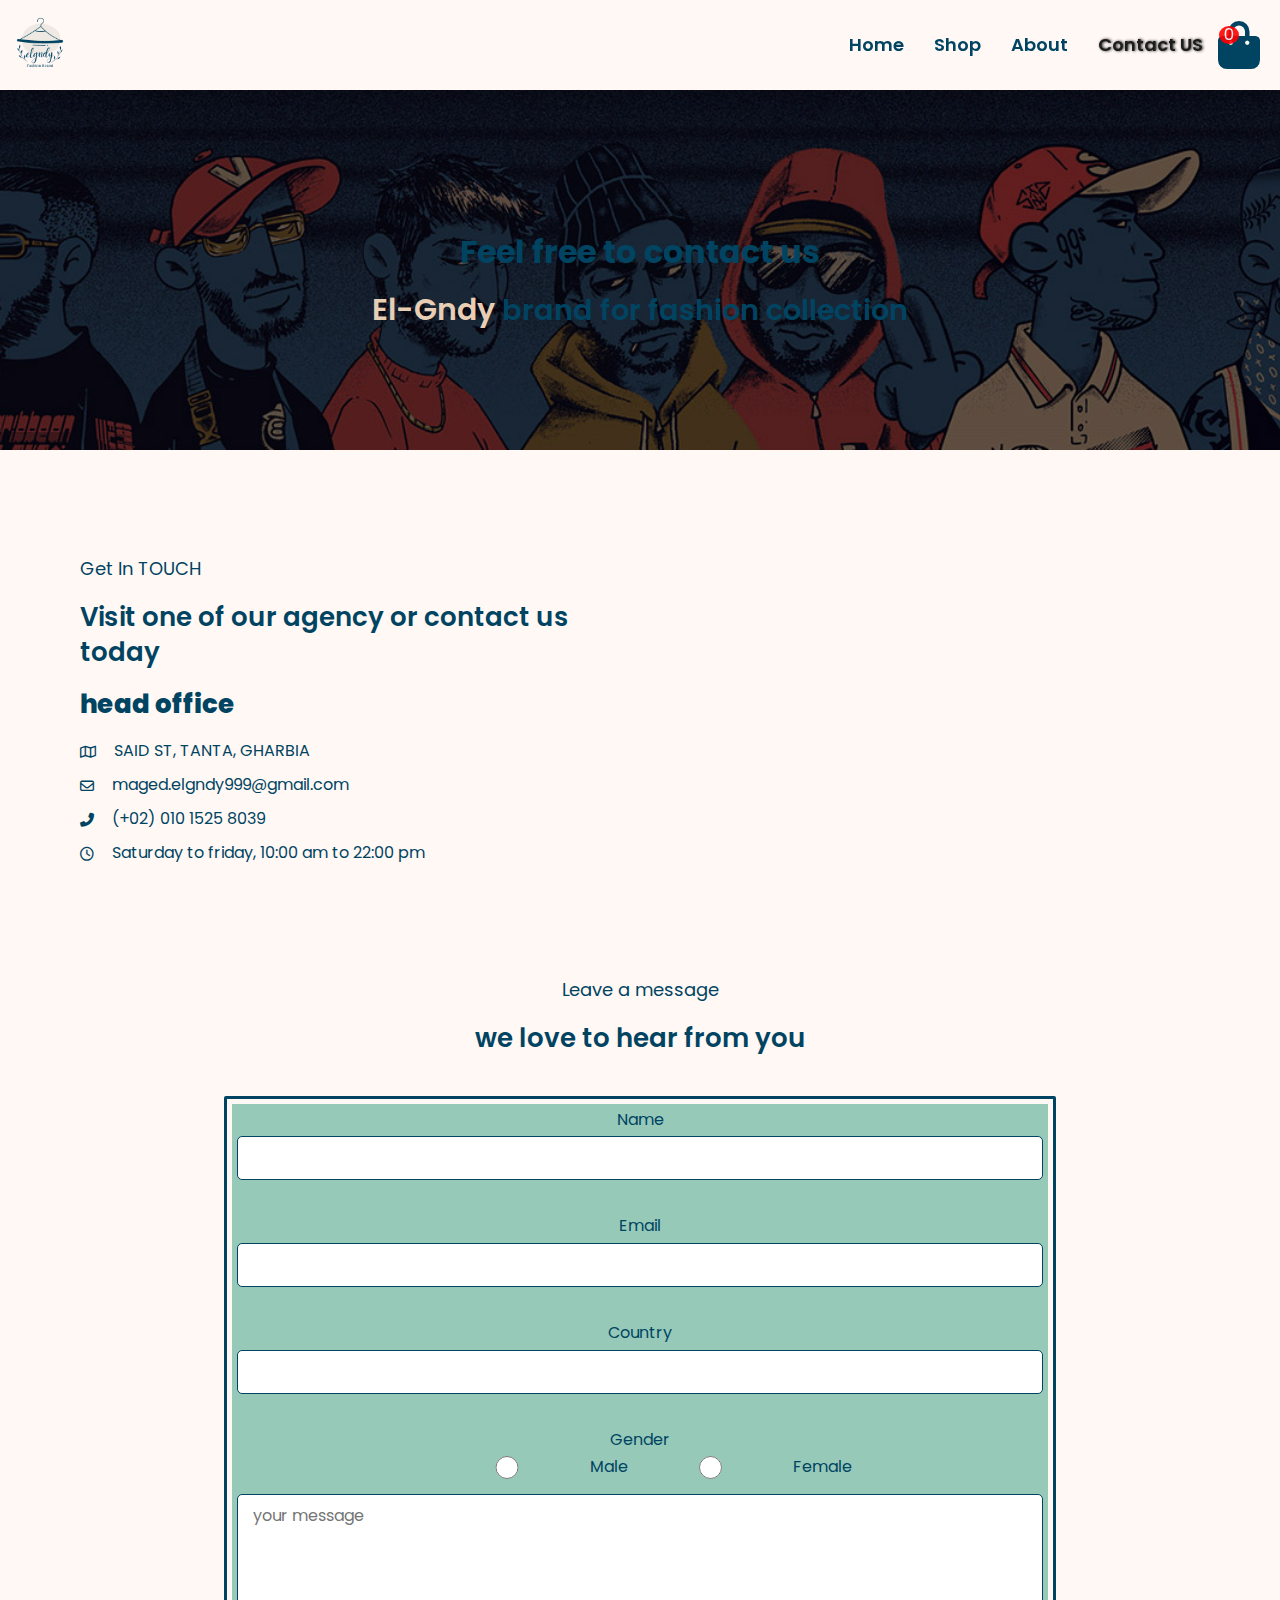
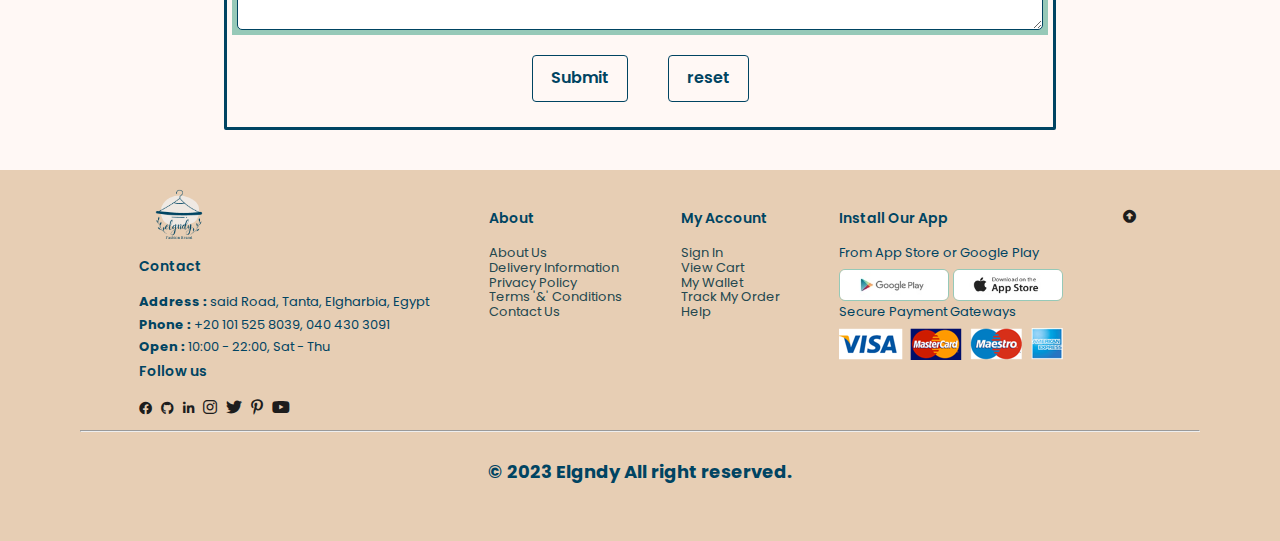
<file: contact.html>
<!DOCTYPE html>
<html lang="en">
<head>
    <meta charset="UTF-8">
    <meta http-equiv="X-UA-Compatible" content="IE=edge">
    <meta name="viewport" content="width=device-width, initial-scale=1.0">
    <title>EL-GNDY | e-commerce</title>

    <!-- main template  -->
    <link rel="stylesheet" href="CSS/style.css">
    <!-- render all element normally -->
    <link rel="stylesheet" href="CSS/normalize.css">
    <!-- use font awesome -->
     <link rel="stylesheet" href="CSS/all.css">
    <link rel="stylesheet" href="CSS/font-awesome.min.css">

</head>
<body>


    <nav class="navbar">
        <a href="#"><img src="./images/Logo/1.png" class="logo" alt="EL-GNDY logo"></a>
        <div class="fle">
        <ul class="navbar-nav" id="navbar">
            <li ><a class="" aria-current="page" href="index.html">Home</a></li>
            <li ><a class="shop" href="shop.html">Shop</a></li>
            <li ><a class="about" href="about.html">About</a></li>
            <li ><a class="contact active"  href="contact.html">Contact US</a></li>
            <!-- <li ><i class="fa fa-3x fa-shopping-bag" ></i></li>
            <span class="valuecart">0</span> -->
            <i class="far fa-times close" id="close"></i>
        </ul>
        <div id="mobile">
            <i id="bar" class="fas fa-outdent fa-2xl"></i>
        </div>
            <i class="fas fa-3x fa-shopping-bag" ></i>
            <span id="valuecart" class="valuecart">0</span>
            </div>
    </nav>

    <div id="banner" class=".section-m1 contact-header">
        <h1>Feel free to contact us </h1>
        <h2><span>El-Gndy</span> brand for fashion collection</h2>
    </div>

    <section id="contact-details" class="section-b1">
        <div class="details">
            <span>Get In TOUCH</span>
            <h2>Visit one of our agency or contact us today</h2>
            <h3>head office</h3>
            <div>
                <li>
                    <i class="far fa-map"></i>
                    <p>SAID ST, TANTA, GHARBIA</p>
                </li>                
                <li>
                    <i class="far fa-envelope"></i>
                    <p>maged.elgndy999@gmail.com</p>
                </li>                
                <li>
                    <i class="fas fa-phone-alt"></i>
                    <p>(+02) 010 1525 8039</p>
                </li>                
                <li>
                    <i class="far fa-clock"></i>
                    <p>Saturday to friday, 10:00 am to 22:00 pm</p>
                </li>
            </div>
        </div>
                    <div class="map">
                <iframe src="https://www.google.com/maps/embed?pb=!1m18!1m12!1m3!1d3427.25116487987!2d30.99898207457338!3d30.795590074553985!2m3!1f0!2f0!3f0!3m2!1i1024!2i768!4f13.1!3m3!1m2!1s0x14f7c976cc688d87%3A0xd7aea7220d81518f!2sSaeed%20St%2C%20Tanta%20Qism%202%2C%20Tanta%202%2C%20Gharbia%20Governorate!5e0!3m2!1sen!2seg!4v1682708564970!5m2!1sen!2seg" width="600" height="450" style="border:0;" allowfullscreen="" loading="lazy" referrerpolicy="no-referrer-when-downgrade"></iframe>
            </div>
    </section>

    <section id="form-details">
            <span>Leave a message</span>
            <h2>we love to hear from you</h2>
            <div class="cont">
            <table>
            <tr>
                <td><label for="">Name</label></td>
                <td><input type="text"></td>
                <td>
                    <p class="nerr csl">Name is Required</p>
                </td>
            </tr>
            <tr>
                <td><label for="">Email</label></td>
                <td><input type="email"></td>
                <td>
                    <p class="eerr csl">Email is not valid</p>
                </td>
            </tr>
            <tr>
                <td><label for="">Country</label></td>
                <td><input type="text" name="" id=""></td>
                <td>
                    <p class="coerr csl">Please Select your Country</p>
                </td>
            </tr>
            <tr>
                <td><label for="">Gender</label></td>
                <td><input type="radio" name="male" value="gender" id=""><label for="">Male</label>
                    <input type="radio" name="male" value="gender"><label for="">Female</label>
                </td>
                <td>
                    <p class="gerr csl">Please Select your Gender</p>
                </td>
            </tr>
            <tr><td colspan="3" >
            <textarea name="" id="" cols="0" rows="6" placeholder="your message"></textarea>
            </td></tr>
        </table>
        <div class="btns">
            <button class="sub">Submit</button>
            <button class="reset">reset</button>
        </div>
    </div>
    </section>


    <footer class="section-b1">
        <div class="col-container">
            <div class="col">
                <a href="index.html"><img src="./images/Logo/1.png" class="logo" alt=""></a>
                <h4>Contact</h4>
                <p><strong>Address :</strong> said Road, Tanta, Elgharbia, Egypt</p>
                <p><strong>Phone :</strong> +20 101 525 8039, 040 430 3091 </p>
                <p><strong>Open :</strong> 10:00 - 22:00, Sat - Thu </p>
                <div class="folow">
                    <h4>Follow us</h4>
                    <div class="icon">
                        <a href="https://www.facebook.com/profile.php?id=100008714052340" target="_blank"><i class="fab fa-facebook-f"></i></a>
                        <a href="https://github.com/magedelgndy" target="_blank" ><i class="fab fa-github"></i></a>
                        <a href="http://www.linkedin.com/in/maged-elgndy" target="_blank" ><i class="fab fa-linkedin"></i></a>
                        <i class="fab fa-instagram "></i>
                        <i class="fab fa-twitter "></i>
                        <i class="fab fa-pinterest-p"></i>
                        <i class="fab fa-youtube"></i>
                    </div>
                </div>
            </div>
            <div class="col">
                <h4>About</h4>
                <a href="about.html">About Us</a>
                <a href="#">Delivery Information</a>
                <a href="#">Privacy Policy</a>
                <a href="#">Terms '&' Conditions</a>
                <a href="contact.html">Contact Us</a>
            </div>            
            <div class="col">
                <h4>My Account</h4>
                <a href="#">Sign In</a>
                <a href="#">View Cart</a>
                <a href="#">My Wallet</a>
                <a href="#">Track My Order</a>
                <a href="contact.html">Help</a>
            </div>
            <div class="col install">
                <h4>Install Our App</h4>
                <p>From App Store or Google Play</p>
                <div class="row">
                    <img src="./images/features/play.jpg" alt="">
                    <img src="./images/features/app.jpg" alt="">
                </div>
                <p>Secure Payment Gateways</p>
                <img src="./images/features/pay.png" alt="">
            </div>
            <a href="#"><i class="fa fa-arrow-alt-circle-up"></i></a>
        </div>
        <hr>
        <div class="copyright">
            <p>&copy; 2023 <span>Elgndy</span> All right reserved.</p>
        </div>
    </footer>
    <!-- my java script files  -->
    <script src="./script/jscript.js"></script>
    <script src="./script/navbar.js"></script>
    <script src="./script/formvalid.js"></script>
</body>
</html>
</file>
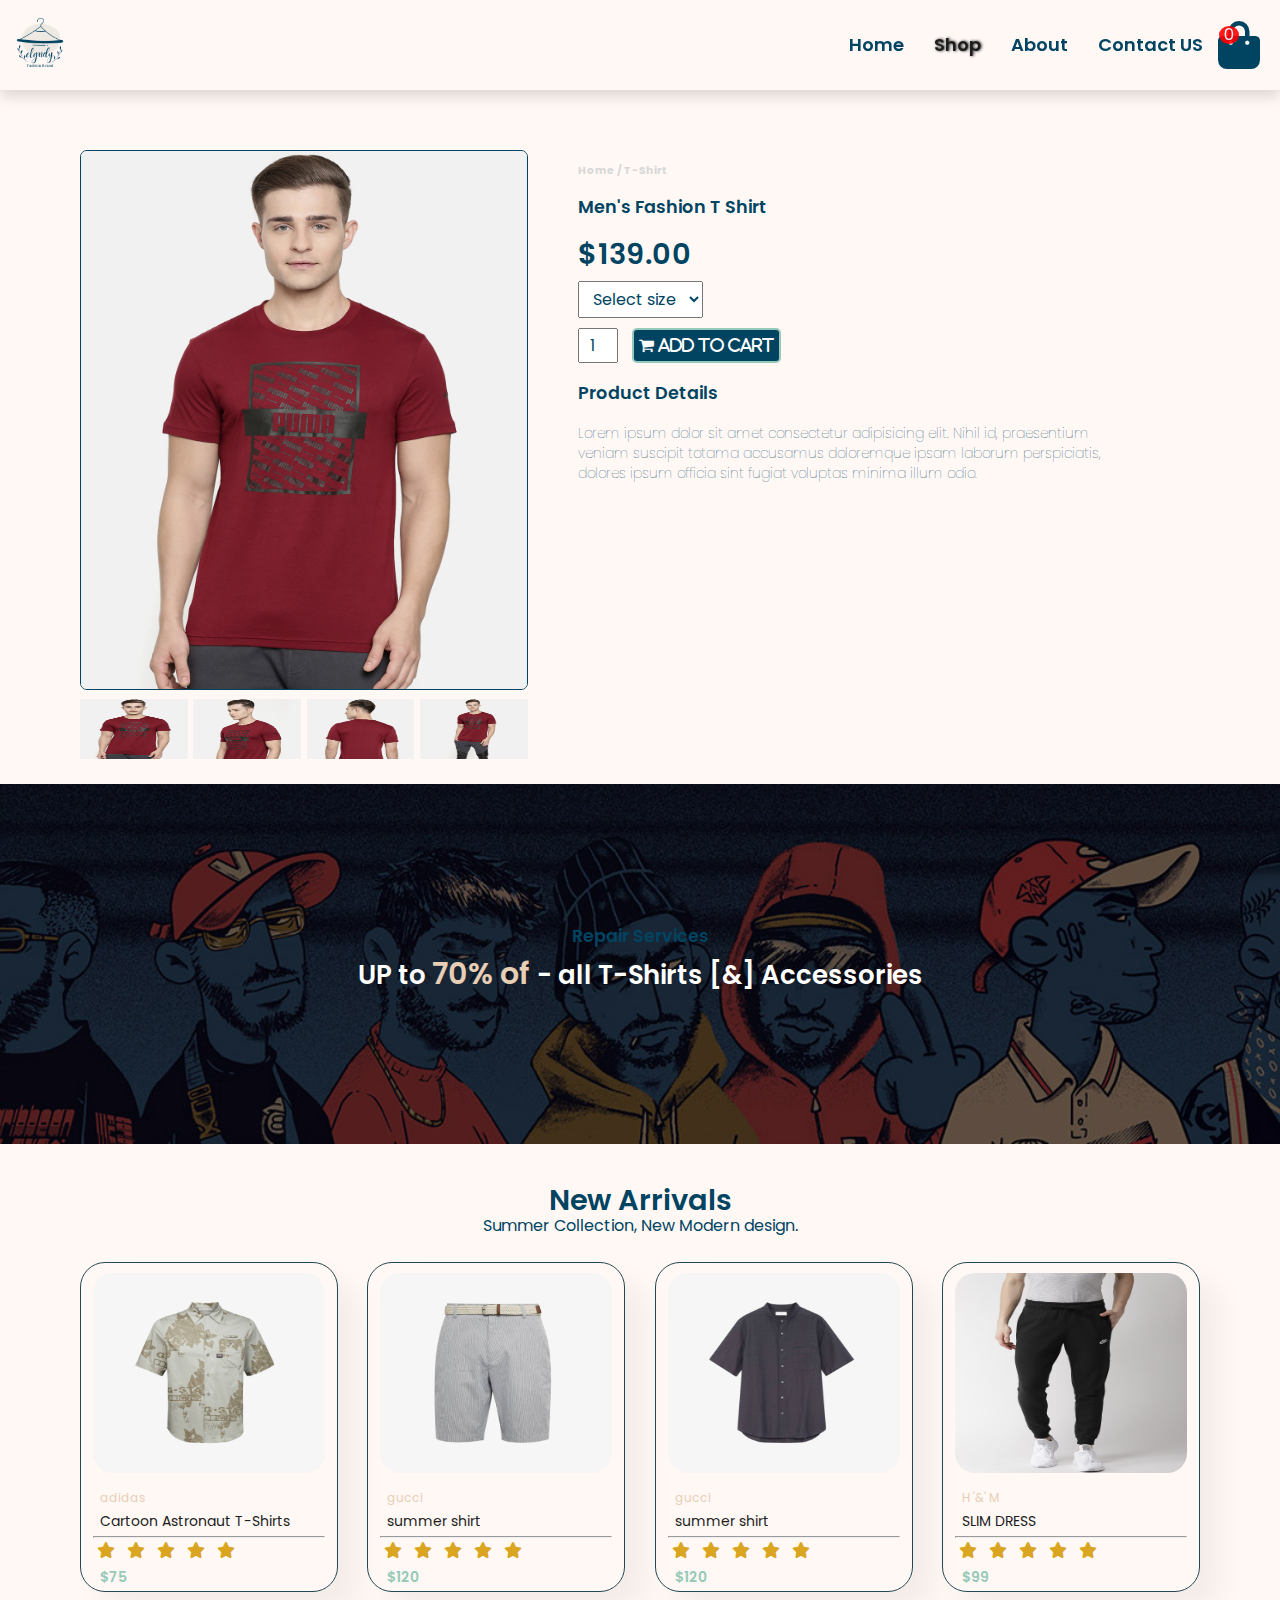
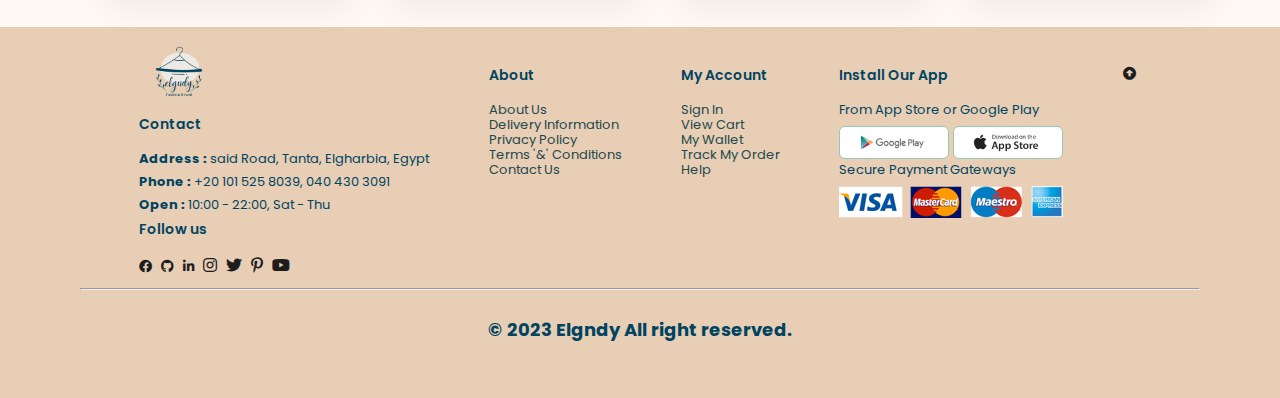
<file: productdetails.html>
<!DOCTYPE html>
<html lang="en">
<head>
    <meta charset="UTF-8">
    <meta http-equiv="X-UA-Compatible" content="IE=edge">
    <meta name="viewport" content="width=device-width, initial-scale=1.0">
    <title>EL-GNDY | e-commerce</title>

    <!-- main template  -->
    <link rel="stylesheet" href="CSS/style.css">
    <!-- render all element normally -->
    <link rel="stylesheet" href="CSS/normalize.css">
    <!-- use font awesome -->
     <link rel="stylesheet" href="CSS/all.css">
    <link rel="stylesheet" href="CSS/font-awesome.min.css">

</head>
<body>
    <nav class="navbar">
        <a href="#"><img src="./images/Logo/1.png" class="logo" alt="EL-GNDY logo"></a>
        <div class="fle">
        <ul class="navbar-nav" id="navbar">
            <li ><a class="" aria-current="page" href="index.html">Home</a></li>
            <li ><a class="shop active" href="shop.html">Shop</a></li>
            <li ><a class="about" href="about.html">About</a></li>
            <li ><a class="contact"  href="contact.html">Contact US</a></li>
            <!-- <li ><i class="fa fa-3x fa-shopping-bag" ></i></li>
            <span class="valuecart">0</span> -->
            <i class="far fa-times close" id="close"></i>
        </ul>
        <div id="mobile">
            <i id="bar" class="fas fa-outdent fa-2xl"></i>
        </div>
            <i class="fas fa-3x fa-shopping-bag" ></i>
            <span id="valuecart" class="valuecart">0</span>
            </div>
    </nav>

    <section id="prodetails" class="section-b1">
        <div class="singlepro">
            <img src="./images/products/a1.jpg" width="100%" class="catch" id="MainImg" alt="">
            <div class="small-img-group">
                <div class="small-img-col">
                    <img src="./images/products/a1.jpg" width="100%" class="small-img" alt="">
                </div>
                <div class="small-img-col">
                    <img src="./images/products/a3.jpg" width="100%" class="small-img" alt="">
                </div>
                <div class="small-img-col">
                    <img src="./images/products/a4.jpg" width="100%" class="small-img" alt="">
                </div>
                <div class="small-img-col">
                    <img src="./images/products/a5.jpg" width="100%" class="small-img" alt="">
                </div>
            </div>
        </div>

        <div class="single-pro-details">
            <h6>Home / T-Shirt</h6>
            <h4>Men's Fashion T Shirt</h4>
            <h2>$139.00</h2>
            <select >
                <option >Select size</option>
                <option >l</option>
                <option >xl</option>
                <option >xxl</option>
                <option >xxxl</option>
            </select>
            <input type="number" value="1">
            <button class="fa fa-shopping-cart"> Add To Cart</button>
            <h4>Product Details</h4>
            <span>Lorem ipsum dolor sit amet consectetur adipisicing elit.
                  Nihil id, praesentium veniam suscipit totama accusamus 
                  doloremque ipsam laborum perspiciatis, dolores ipsum officia sint fugiat voluptas 
                  minima illum odio.</span>
        </div>
    </section>
        <div id="banner" class=".section-m1 about-header">
        <h4>Repair Services</h4>
        <h2>UP to <span>70% of </span>- all T-Shirts [&] Accessories</h2>
    </div> 
    <section id="shop" class="section-b1 main-container">
        <h2>New Arrivals</h2>
        <p>Summer Collection, New Modern design.</p>

            <div class="pro-container">
                    <div class="pro all men" onclick="window.location.href='productdetails.html';">
                        <img src="./images/products/m1.jpg" alt="">
                        <div class="des">
                            <span>adidas</span>
                            <h5>Cartoon Astronaut T-Shirts</h5><hr>
                            <div class="star">
                                <i class="fas fa-star"></i>
                                <i class="fas fa-star"></i>
                                <i class="fas fa-star"></i>
                                <i class="fas fa-star"></i>
                                <i class="fas fa-star"></i>
                            </div>
                            <h4>$75</h4>
                        </div>
                        <i class="fas fa-shopping-cart cart"></i>
                    </div>
                    <div class="pro all men" >
                        <img src="./images/products/m2.jpg" alt="">
                        <div class="des">
                            <span>gucci</span>
                            <h5>summer shirt</h5><hr>
                            <div class="star">
                                <i class="fas fa-star"></i>
                                <i class="fas fa-star"></i>
                                <i class="fas fa-star"></i>
                                <i class="fas fa-star"></i>
                                <i class="fas fa-star"></i>
                            </div>
                            <h4>$120</h4>
                        </div>
                        <i class="fas fa-shopping-cart cart"></i>
                    </div> 
                    <div class="pro all men" >
                        <img src="./images/products/m3.jpg" alt="">
                        <div class="des">
                            <span>gucci</span>
                            <h5>summer shirt</h5><hr>
                            <div class="star">
                                <i class="fas fa-star"></i>
                                <i class="fas fa-star"></i>
                                <i class="fas fa-star"></i>
                                <i class="fas fa-star"></i>
                                <i class="fas fa-star"></i>
                            </div>
                            <h4>$120</h4>
                        </div>
                        <i class="fas fa-shopping-cart cart"></i>
                    </div>            
                    <div class="pro all men" >
                        <img src="./images/products/m4.jpg" alt="">
                        <div class="des">
                            <span>H '&' M</span>
                            <h5>SLIM DRESS</h5><hr>
                            <div class="star">
                                <i class="fas fa-star"></i>
                                <i class="fas fa-star"></i>
                                <i class="fas fa-star"></i>
                                <i class="fas fa-star"></i>
                                <i class="fas fa-star"></i>
                            </div>
                            <h4>$99</h4>
                        </div>
                        <i class="fas fa-shopping-cart cart"></i>
                    </div>                      
            </div>
    </section>


    <footer class="section-b1">
        <div class="col-container">
            <div class="col">
                <a href="index.html"><img src="./images/Logo/1.png" class="logo" alt=""></a>
                <h4>Contact</h4>
                <p><strong>Address :</strong> said Road, Tanta, Elgharbia, Egypt</p>
                <p><strong>Phone :</strong> +20 101 525 8039, 040 430 3091 </p>
                <p><strong>Open :</strong> 10:00 - 22:00, Sat - Thu </p>
                <div class="folow">
                    <h4>Follow us</h4>
                    <div class="icon">
                        <a href="https://www.facebook.com/profile.php?id=100008714052340" target="_blank"><i class="fab fa-facebook-f"></i></a>
                        <a href="https://github.com/magedelgndy" target="_blank" ><i class="fab fa-github"></i></a>
                        <a href="http://www.linkedin.com/in/maged-elgndy" target="_blank" ><i class="fab fa-linkedin"></i></a>
                        <i class="fab fa-instagram "></i>
                        <i class="fab fa-twitter "></i>
                        <i class="fab fa-pinterest-p"></i>
                        <i class="fab fa-youtube"></i>
                    </div>
                </div>
            </div>
            <div class="col">
                <h4>About</h4>
                <a href="about.html">About Us</a>
                <a href="#">Delivery Information</a>
                <a href="#">Privacy Policy</a>
                <a href="#">Terms '&' Conditions</a>
                <a href="contact.html">Contact Us</a>
            </div>            
            <div class="col">
                <h4>My Account</h4>
                <a href="#">Sign In</a>
                <a href="#">View Cart</a>
                <a href="#">My Wallet</a>
                <a href="#">Track My Order</a>
                <a href="contact.html">Help</a>
            </div>
            <div class="col install">
                <h4>Install Our App</h4>
                <p>From App Store or Google Play</p>
                <div class="row">
                    <img src="./images/features/play.jpg" alt="">
                    <img src="./images/features/app.jpg" alt="">
                </div>
                <p>Secure Payment Gateways</p>
                <img src="./images/features/pay.png" alt="">
            </div>
            <a href="#"><i class="fa fa-arrow-alt-circle-up"></i></a>
        </div>
        <hr>
        <div class="copyright">
            <p>&copy; 2023 <span>Elgndy</span> All right reserved.</p>
        </div>
    </footer>
    <!-- my java script files  -->
    <script src="./script/jscript.js"></script>
    <script src="./script/navbar.js"></script>
    <script src="./script/prodetscript.js"></script>
</body>
</html>
</file>
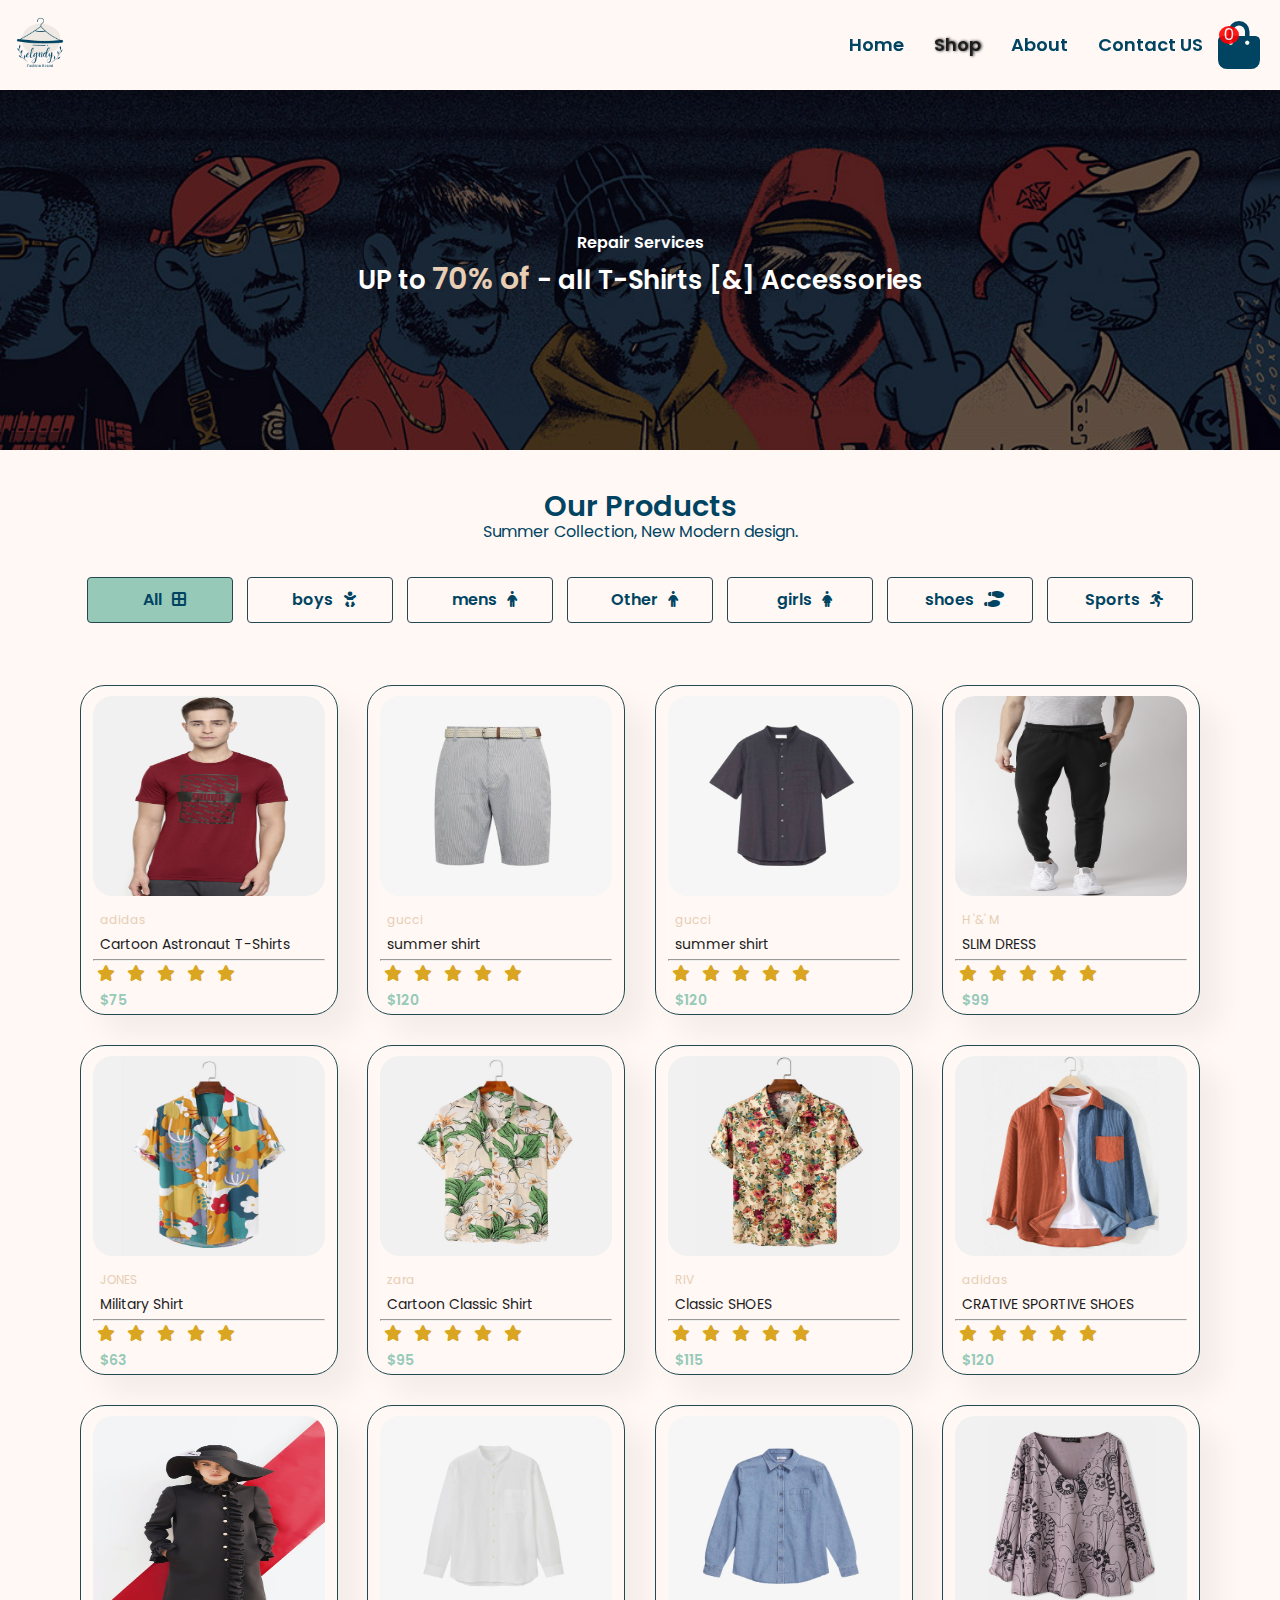
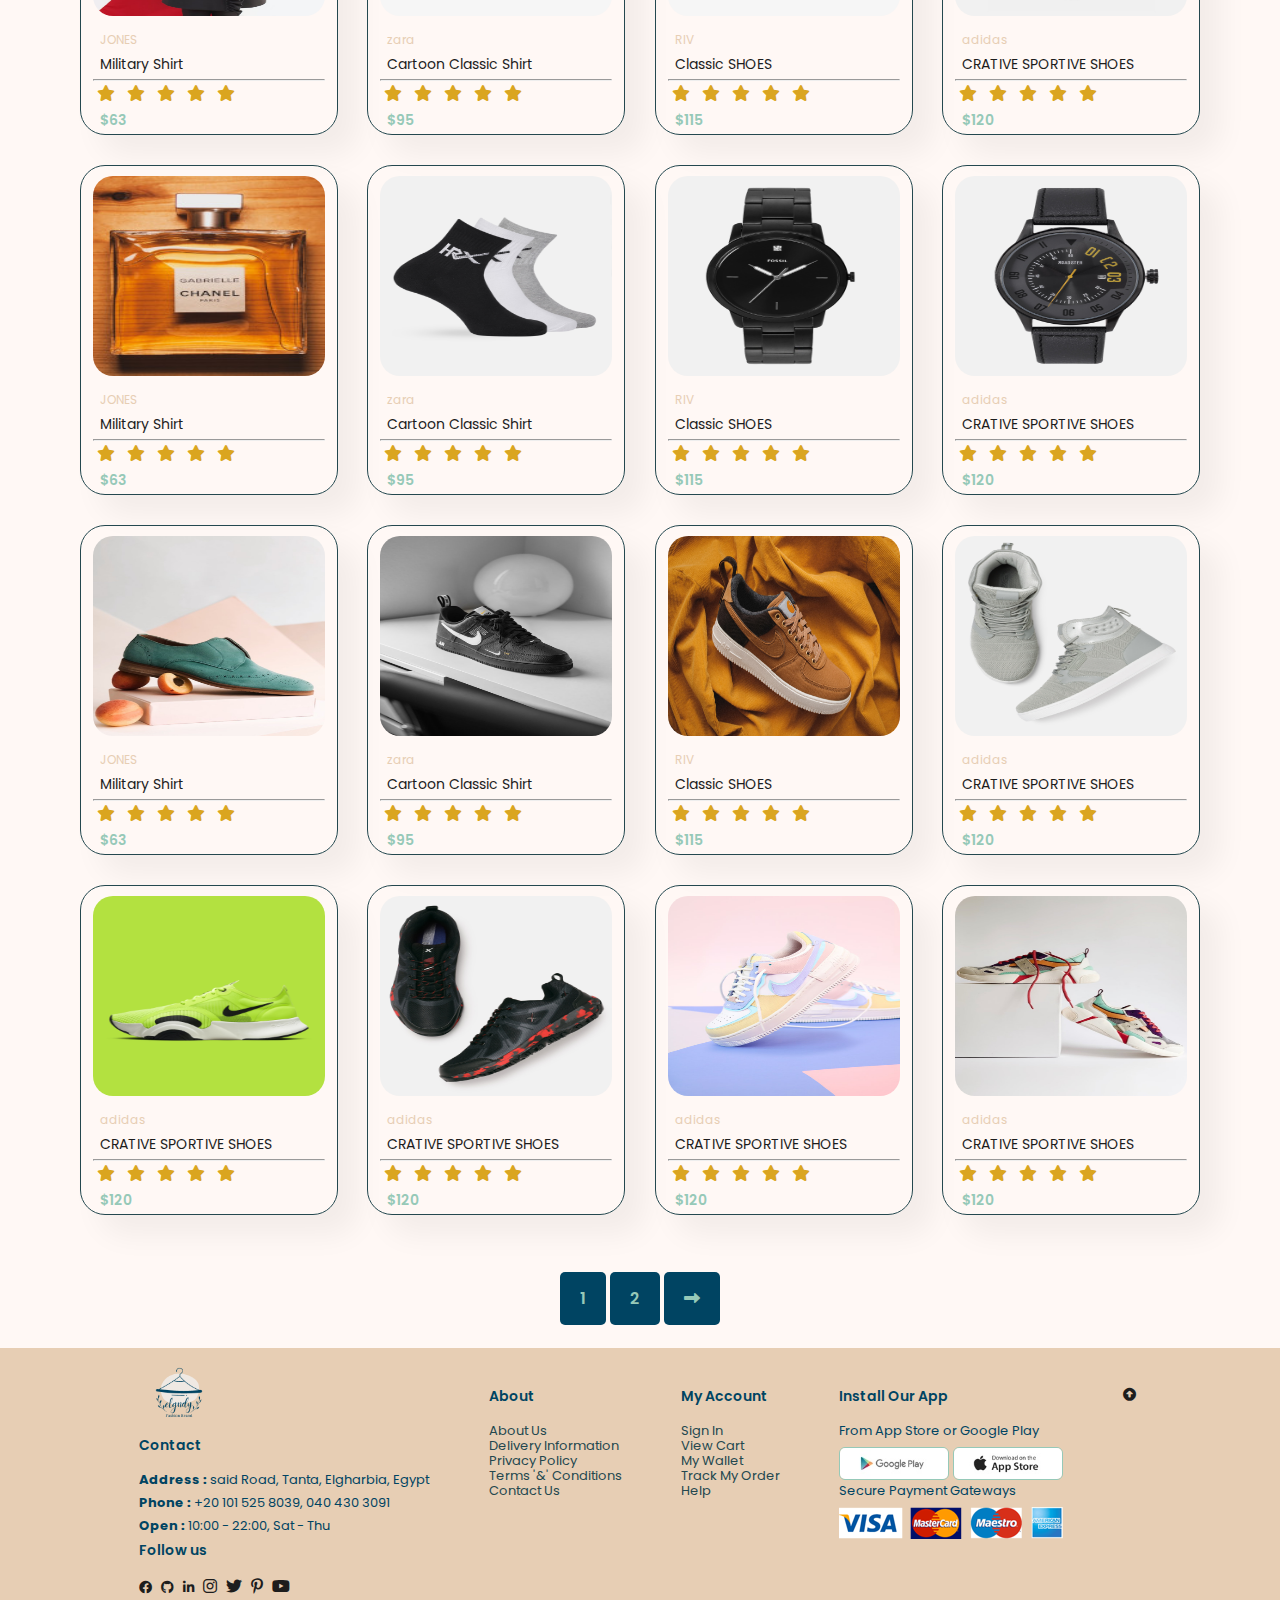
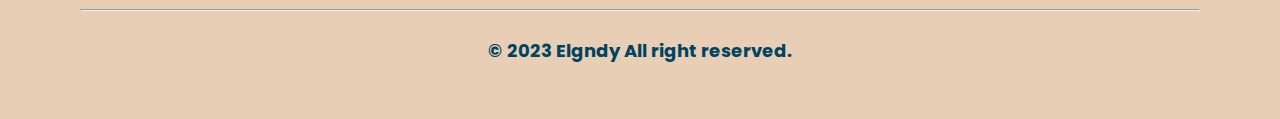
<file: shop.html>
<!DOCTYPE html>
<html lang="en">
<head>
    <meta charset="UTF-8">
    <meta http-equiv="X-UA-Compatible" content="IE=edge">
    <meta name="viewport" content="width=device-width, initial-scale=1.0">
    <title>EL-GNDY | e-commerce</title>

    <!-- main template  -->
    <link rel="stylesheet" href="CSS/style.css">
    <!-- render all element normally -->
    <link rel="stylesheet" href="CSS/normalize.css">
    <!-- use font awesome -->
     <link rel="stylesheet" href="CSS/all.css">
    <link rel="stylesheet" href="CSS/font-awesome.min.css">

</head>
<body>
    <nav class="navbar">
        <a href="#"><img src="./images/Logo/1.png" class="logo" alt="EL-GNDY logo"></a>
        <div class="fle">
        <ul class="navbar-nav" id="navbar">
            <li ><a class="" aria-current="page" href="index.html">Home</a></li>
            <li ><a class="shop active" href="shop.html">Shop</a></li>
            <li ><a class="about" href="about.html">About</a></li>
            <li ><a class="contact"  href="contact.html">Contact US</a></li>
            <i class="far fa-times close" id="close"></i>
        </ul>
        <div id="mobile">
            <i id="bar" class="fas fa-outdent fa-2xl"></i>
        </div>
            <i class="fas fa-3x fa-shopping-bag" ></i>
            <span id="valuecart" class="valuecart">0</span>
            </div>
    </nav>

    <div id="banner" class="index-banner">
        <h4>Repair Services</h4>
        <h2>UP to <span>70% of </span>- all T-Shirts [&] Accessories</h2>
    </div>

    <section id="shop" class="section-b1">
        <h2>Our Products</h2>
        <p>Summer Collection, New Modern design.</p>
            <div class = "filter-container">
                <div class = "category-head">
                    <ul>
                        <div class = "category-title activ" id = "all">
                            <li>All</li>
                            <span><i class = "fas fa-border-all"></i></span>
                        </div>
                        <div class = "category-title" id = "boy">
                            <li>boys</li>
                            <span><i class = "fa fa-baby"></i></span>
                        </div>
                        <div class = "category-title" id = "men">
                            <li>mens</li>
                            <span><i class = "fas fa-person"></i></span>
                        </div>
                        <div class = "category-title" id = "other">
                            <li>Other</li>
                            <span><i class = "fas fa-person"></i></span>
                        </div>
                        <div class = "category-title" id = "girl">
                            <li>girls</li>
                            <span><i class = "fas fa-person-dress"></i></span>
                        </div>
                        <div class = "category-title" id = "shoes">
                            <li>shoes</li>
                            <span><i class = "fas fa-shoe-prints"></i></span>
                        </div>
                        <div class = "category-title" id = "sport">
                            <li>Sports</li>
                            <span><i class = "fas fa-running"></i></span>
                        </div>
                    </ul>
                </div>
            </div>
            <div class = "posts-collect">
                <div class="pro-container posts-main-container">
                    <div class="pro all men" onclick="window.location.href='productdetails.html';">
                        <img src="./images/products/a1.jpg" alt="">
                        <div class="des">
                            <span>adidas</span>
                            <h5>Cartoon Astronaut T-Shirts</h5><hr>
                            <div class="star">
                                <i class="fas fa-star"></i>
                                <i class="fas fa-star"></i>
                                <i class="fas fa-star"></i>
                                <i class="fas fa-star"></i>
                                <i class="fas fa-star"></i>
                            </div>
                            <h4>$75</h4>
                        </div>
                        <i class="fas fa-shopping-cart cart"></i>
                    </div>
                    <div class="pro all men" >
                        <img src="./images/products/m2.jpg" alt="">
                        <div class="des">
                            <span>gucci</span>
                            <h5>summer shirt</h5><hr>
                            <div class="star">
                                <i class="fas fa-star"></i>
                                <i class="fas fa-star"></i>
                                <i class="fas fa-star"></i>
                                <i class="fas fa-star"></i>
                                <i class="fas fa-star"></i>
                            </div>
                            <h4>$120</h4>
                        </div>
                        <i class="fas fa-shopping-cart cart"></i>
                    </div> 
                    <div class="pro all men" >
                        <img src="./images/products/m3.jpg" alt="">
                        <div class="des">
                            <span>gucci</span>
                            <h5>summer shirt</h5><hr>
                            <div class="star">
                                <i class="fas fa-star"></i>
                                <i class="fas fa-star"></i>
                                <i class="fas fa-star"></i>
                                <i class="fas fa-star"></i>
                                <i class="fas fa-star"></i>
                            </div>
                            <h4>$120</h4>
                        </div>
                        <i class="fas fa-shopping-cart cart"></i>
                    </div>            
                    <div class="pro all men" >
                        <img src="./images/products/m4.jpg" alt="">
                        <div class="des">
                            <span>H '&' M</span>
                            <h5>SLIM DRESS</h5><hr>
                            <div class="star">
                                <i class="fas fa-star"></i>
                                <i class="fas fa-star"></i>
                                <i class="fas fa-star"></i>
                                <i class="fas fa-star"></i>
                                <i class="fas fa-star"></i>
                            </div>
                            <h4>$99</h4>
                        </div>
                        <i class="fas fa-shopping-cart cart"></i>
                    </div>                      
                    <div class="pro all boy">
                        <img src="./images/products/b1.jpg" alt="">
                        <div class="des">
                            <span>JONES</span>
                            <h5>Military Shirt</h5><hr>
                            <div class="star">
                                <i class="fas fa-star"></i>
                                <i class="fas fa-star"></i>
                                <i class="fas fa-star"></i>
                                <i class="fas fa-star"></i>
                                <i class="fas fa-star"></i>
                            </div>
                            <h4>$63</h4>
                        </div>
                        <i class="fas fa-shopping-cart cart"></i>
                    </div>            
                    <div class="pro all boy">
                        <img src="./images/products/b2.jpg" alt="">
                        <div class="des">
                            <span>zara</span>
                            <h5>Cartoon Classic Shirt</h5><hr>
                            <div class="star">
                                <i class="fas fa-star"></i>
                                <i class="fas fa-star"></i>
                                <i class="fas fa-star"></i>
                                <i class="fas fa-star"></i>
                                <i class="fas fa-star"></i>
                            </div>
                            <h4>$95</h4>
                        </div>
                        <i class="fas fa-shopping-cart cart"></i>
                    </div>            
                    <div class="pro all boy">
                        <img src="./images/products/b3.jpg" alt="">
                        <div class="des">
                            <span>RIV</span>
                            <h5>Classic SHOES</h5><hr>
                            <div class="star">
                                <i class="fas fa-star"></i>
                                <i class="fas fa-star"></i>
                                <i class="fas fa-star"></i>
                                <i class="fas fa-star"></i>
                                <i class="fas fa-star"></i>
                            </div>
                            <h4>$115</h4>
                        </div>
                        <i class="fas fa-shopping-cart cart"></i>
                    </div>            
                    <div class="pro all boy">
                        <img src="./images/products/b4.jpg" alt="">
                        <div class="des">
                            <span>adidas</span>
                            <h5>CRATIVE SPORTIVE SHOES</h5><hr>
                            <div class="star">
                                <i class="fas fa-star"></i>
                                <i class="fas fa-star"></i>
                                <i class="fas fa-star"></i>
                                <i class="fas fa-star"></i>
                                <i class="fas fa-star"></i>
                            </div>
                            <h4>$120</h4>
                        </div>
                        <i class="fas fa-shopping-cart cart"></i>
                    </div>
                    <div class="pro all girl">
                        <img src="./images/products/g1.jpg" alt="">
                        <div class="des">
                            <span>JONES</span>
                            <h5>Military Shirt</h5><hr>
                            <div class="star">
                                <i class="fas fa-star"></i>
                                <i class="fas fa-star"></i>
                                <i class="fas fa-star"></i>
                                <i class="fas fa-star"></i>
                                <i class="fas fa-star"></i>
                            </div>
                            <h4>$63</h4>
                        </div>
                        <i class="fas fa-shopping-cart cart"></i>
                    </div>            
                    <div class="pro all girl">
                        <img src="./images/products/g2.jpg" alt="">
                        <div class="des">
                            <span>zara</span>
                            <h5>Cartoon Classic Shirt</h5><hr>
                            <div class="star">
                                <i class="fas fa-star"></i>
                                <i class="fas fa-star"></i>
                                <i class="fas fa-star"></i>
                                <i class="fas fa-star"></i>
                                <i class="fas fa-star"></i>
                            </div>
                            <h4>$95</h4>
                        </div>
                        <i class="fas fa-shopping-cart cart"></i>
                    </div>            
                    <div class="pro all girl">
                        <img src="./images/products/g3.jpg" alt="">
                        <div class="des">
                            <span>RIV</span>
                            <h5>Classic SHOES</h5><hr>
                            <div class="star">
                                <i class="fas fa-star"></i>
                                <i class="fas fa-star"></i>
                                <i class="fas fa-star"></i>
                                <i class="fas fa-star"></i>
                                <i class="fas fa-star"></i>
                            </div>
                            <h4>$115</h4>
                        </div>
                        <i class="fas fa-shopping-cart cart"></i>
                    </div>            
                    <div class="pro all girl">
                        <img src="./images/products/g4.jpg" alt="">
                        <div class="des">
                            <span>adidas</span>
                            <h5>CRATIVE SPORTIVE SHOES</h5><hr>
                            <div class="star">
                                <i class="fas fa-star"></i>
                                <i class="fas fa-star"></i>
                                <i class="fas fa-star"></i>
                                <i class="fas fa-star"></i>
                                <i class="fas fa-star"></i>
                            </div>
                            <h4>$120</h4>
                        </div>
                        <i class="fas fa-shopping-cart cart"></i>
                    </div>
                    <div class="pro all other">
                        <img src="./images/products/o1.jpg" alt="">
                        <div class="des">
                            <span>JONES</span>
                            <h5>Military Shirt</h5><hr>
                            <div class="star">
                                <i class="fas fa-star"></i>
                                <i class="fas fa-star"></i>
                                <i class="fas fa-star"></i>
                                <i class="fas fa-star"></i>
                                <i class="fas fa-star"></i>
                            </div>
                            <h4>$63</h4>
                        </div>
                        <i class="fas fa-shopping-cart cart"></i>
                    </div>            
                    <div class="pro all other">
                        <img src="./images/products/o2.jpg" alt="">
                        <div class="des">
                            <span>zara</span>
                            <h5>Cartoon Classic Shirt</h5><hr>
                            <div class="star">
                                <i class="fas fa-star"></i>
                                <i class="fas fa-star"></i>
                                <i class="fas fa-star"></i>
                                <i class="fas fa-star"></i>
                                <i class="fas fa-star"></i>
                            </div>
                            <h4>$95</h4>
                        </div>
                        <i class="fas fa-shopping-cart cart"></i>
                    </div>            
                    <div class="pro all other">
                        <img src="./images/products/o3.jpg" alt="">
                        <div class="des">
                            <span>RIV</span>
                            <h5>Classic SHOES</h5><hr>
                            <div class="star">
                                <i class="fas fa-star"></i>
                                <i class="fas fa-star"></i>
                                <i class="fas fa-star"></i>
                                <i class="fas fa-star"></i>
                                <i class="fas fa-star"></i>
                            </div>
                            <h4>$115</h4>
                        </div>
                        <i class="fas fa-shopping-cart cart"></i>
                    </div>            
                    <div class="pro all other">
                        <img src="./images/products/o4.jpg" alt="">
                        <div class="des">
                            <span>adidas</span>
                            <h5>CRATIVE SPORTIVE SHOES</h5><hr>
                            <div class="star">
                                <i class="fas fa-star"></i>
                                <i class="fas fa-star"></i>
                                <i class="fas fa-star"></i>
                                <i class="fas fa-star"></i>
                                <i class="fas fa-star"></i>
                            </div>
                            <h4>$120</h4>
                        </div>
                        <i class="fas fa-shopping-cart cart"></i>
                    </div>
                    <div class="pro all shoes">
                        <img src="./images/products/sh1.jpg" alt="">
                        <div class="des">
                            <span>JONES</span>
                            <h5>Military Shirt</h5><hr>
                            <div class="star">
                                <i class="fas fa-star"></i>
                                <i class="fas fa-star"></i>
                                <i class="fas fa-star"></i>
                                <i class="fas fa-star"></i>
                                <i class="fas fa-star"></i>
                            </div>
                            <h4>$63</h4>
                        </div>
                        <i class="fas fa-shopping-cart cart"></i>
                    </div>            
                    <div class="pro all shoes">
                        <img src="./images/products/sh2.jpg" alt="">
                        <div class="des">
                            <span>zara</span>
                            <h5>Cartoon Classic Shirt</h5><hr>
                            <div class="star">
                                <i class="fas fa-star"></i>
                                <i class="fas fa-star"></i>
                                <i class="fas fa-star"></i>
                                <i class="fas fa-star"></i>
                                <i class="fas fa-star"></i>
                            </div>
                            <h4>$95</h4>
                        </div>
                        <i class="fas fa-shopping-cart cart"></i>
                    </div>            
                    <div class="pro all shoes">
                        <img src="./images/products/sh3.jpg" alt="">
                        <div class="des">
                            <span>RIV</span>
                            <h5>Classic SHOES</h5><hr>
                            <div class="star">
                                <i class="fas fa-star"></i>
                                <i class="fas fa-star"></i>
                                <i class="fas fa-star"></i>
                                <i class="fas fa-star"></i>
                                <i class="fas fa-star"></i>
                            </div>
                            <h4>$115</h4>
                        </div>
                        <i class="fas fa-shopping-cart cart"></i>
                    </div>            
                    <div class="pro all shoes">
                        <img src="./images/products/sh4.jpg" alt="">
                        <div class="des">
                            <span>adidas</span>
                            <h5>CRATIVE SPORTIVE SHOES</h5><hr>
                            <div class="star">
                                <i class="fas fa-star"></i>
                                <i class="fas fa-star"></i>
                                <i class="fas fa-star"></i>
                                <i class="fas fa-star"></i>
                                <i class="fas fa-star"></i>
                            </div>
                            <h4>$120</h4>
                        </div>
                        <i class="fas fa-shopping-cart cart"></i>
                    </div>                    
                    <div class="pro all sport">
                        <img src="./images/products/s1.jpg" alt="">
                        <div class="des">
                            <span>adidas</span>
                            <h5>CRATIVE SPORTIVE SHOES</h5><hr>
                            <div class="star">
                                <i class="fas fa-star"></i>
                                <i class="fas fa-star"></i>
                                <i class="fas fa-star"></i>
                                <i class="fas fa-star"></i>
                                <i class="fas fa-star"></i>
                            </div>
                            <h4>$120</h4>
                        </div>
                        <i class="fas fa-shopping-cart cart"></i>
                    </div>                    
                    <div class="pro all sport">
                        <img src="./images/products/s2.jpg" alt="">
                        <div class="des">
                            <span>adidas</span>
                            <h5>CRATIVE SPORTIVE SHOES</h5><hr>
                            <div class="star">
                                <i class="fas fa-star"></i>
                                <i class="fas fa-star"></i>
                                <i class="fas fa-star"></i>
                                <i class="fas fa-star"></i>
                                <i class="fas fa-star"></i>
                            </div>
                            <h4>$120</h4>
                        </div>
                        <i class="fas fa-shopping-cart cart"></i>
                    </div>                    
                    <div class="pro all sport">
                        <img src="./images/products/s3.jpg" alt="">
                        <div class="des">
                            <span>adidas</span>
                            <h5>CRATIVE SPORTIVE SHOES</h5><hr>
                            <div class="star">
                                <i class="fas fa-star"></i>
                                <i class="fas fa-star"></i>
                                <i class="fas fa-star"></i>
                                <i class="fas fa-star"></i>
                                <i class="fas fa-star"></i>
                            </div>
                            <h4>$120</h4>
                        </div>
                        <i class="fas fa-shopping-cart cart"></i>
                    </div>                    
                    <div class="pro all sport">
                        <img src="./images/products/s4.jpg" alt="">
                        <div class="des">
                            <span>adidas</span>
                            <h5>CRATIVE SPORTIVE SHOES</h5><hr>
                            <div class="star">
                                <i class="fas fa-star"></i>
                                <i class="fas fa-star"></i>
                                <i class="fas fa-star"></i>
                                <i class="fas fa-star"></i>
                                <i class="fas fa-star"></i>
                            </div>
                            <h4>$120</h4>
                        </div>
                        <i class="fas fa-shopping-cart cart"></i>
                    </div>
                </div>
            </div>
    </section>

    <section id="pagination" class="section-p1">
        <a href="#">1</a>
        <a href="#">2</a>
        <a href="#"><i class="fa fa-long-arrow-alt-right"></i></a>
    </section>


    <footer class="section-b1">
        <div class="col-container">
            <div class="col">
                <a href="index.html"><img src="./images/Logo/1.png" class="logo" alt=""></a>
                <h4>Contact</h4>
                <p><strong>Address :</strong> said Road, Tanta, Elgharbia, Egypt</p>
                <p><strong>Phone :</strong> +20 101 525 8039, 040 430 3091 </p>
                <p><strong>Open :</strong> 10:00 - 22:00, Sat - Thu </p>
                <div class="folow">
                    <h4>Follow us</h4>
                    <div class="icon">
                        <a href="https://www.facebook.com/profile.php?id=100008714052340" target="_blank"><i class="fab fa-facebook-f"></i></a>
                        <a href="https://github.com/magedelgndy" target="_blank" ><i class="fab fa-github"></i></a>
                        <a href="http://www.linkedin.com/in/maged-elgndy" target="_blank" ><i class="fab fa-linkedin"></i></a>
                        <i class="fab fa-instagram "></i>
                        <i class="fab fa-twitter "></i>
                        <i class="fab fa-pinterest-p"></i>
                        <i class="fab fa-youtube"></i>
                    </div>
                </div>
            </div>
            <div class="col">
                <h4>About</h4>
                <a href="about.html">About Us</a>
                <a href="#">Delivery Information</a>
                <a href="#">Privacy Policy</a>
                <a href="#">Terms '&' Conditions</a>
                <a href="contact.html">Contact Us</a>
            </div>            
            <div class="col">
                <h4>My Account</h4>
                <a href="#">Sign In</a>
                <a href="#">View Cart</a>
                <a href="#">My Wallet</a>
                <a href="#">Track My Order</a>
                <a href="contact.html">Help</a>
            </div>
            <div class="col install">
                <h4>Install Our App</h4>
                <p>From App Store or Google Play</p>
                <div class="row">
                    <img src="./images/features/play.jpg" alt="">
                    <img src="./images/features/app.jpg" alt="">
                </div>
                <p>Secure Payment Gateways</p>
                <img src="./images/features/pay.png" alt="">
            </div>
            <a href="#"><i class="fa fa-arrow-alt-circle-up"></i></a>
        </div>
        <hr>
        <div class="copyright">
            <p>&copy; 2023 <span>Elgndy</span> All right reserved.</p>
        </div>
    </footer>
    <!-- my java script files  -->
    <script src="./script/jscript.js"></script>
    <script src="./script/category.js"></script>
    <script src="./script/navbar.js"></script>

    
</body>
</html>
</file>
<file: CSS/style.css>
/* google fonts  */
@import url("https://fonts.googleapis.com/css2?family=Poppins:wght@200;300;400;500;600;700;800&display=swap");
* {
  margin: 0;
  padding: 0;
  box-sizing: border-box;
  scroll-padding-top: 4rem;
  scroll-behavior: smooth;
  list-style: none;
  text-decoration: none;
  color: var(--main-color);
}
:root {
  --dark-color: rgb(36, 72, 79);
  --secoend-color: #96c9b8;
  --bright-color: #e7ceb4;
  --bg-color: #fff8f5;
  --main-color: rgb(0 68 98);
  --hover-color: #1d1d1d;
}
body {
  font-family: "Poppins", sans-serif;
  background-color: var(--bg-color);
}
h1 {
  font-size: 2.5rem;
  font-weight: 700;
}
h2 {
  font-size: 1.8rem;
  font-weight: 600;
}
h3 {
  font-size: 1.4rem;
  font-weight: 800;
}
h4 {
  font-size: 1.1rem;
  font-weight: 600;
}
h5 {
  font-size: 1rem;
  font-weight: 400;
  color: #1d1d1d;
}
h6 {
  color: #d8d8d8;
}
button {
  /* font-size: .8rem;
  font-weight: 700;
  outline: none;
  border: 0;
  border-radius: 4px; 
  background-color: transparent;
  background-image: url(../images/button.png);
  color: var(--dark-color);
  padding: 13px 80px 14px 65px;
  cursor: pointer;
  background-repeat: no-repeat; */

  text-transform: uppercase;
}
/* button:hover{
  background-color: var(--hover-color);
} */

nav .valuecart{
  content: attr(value);
  font-size: 16px;
  color: #fff;
  background: red;
  border-radius: 50%;
  padding: 0 5px;
  position: relative;
  left: -41px;
  top: -10px;
  opacity: 0.9;
}

.category-head{
    margin: 30px 0;
}
.category-head ul{
    display: flex;
    flex-wrap: wrap;
    justify-content: flex-start;
}
.category-title{
    flex: 0 0 calc(14% - 10px);
    display: flex;
    justify-content:center;
    background: transparent;
    flex-wrap: wrap;
    margin: 5px auto;
    border: 1px solid var(--dark-color);
    padding: 13px 18px;
    font-size: 16px;
    transition: all 0.4s ease;
    cursor: pointer;
    font-weight: 600;
    border-radius: 4px;
}
.category-title:hover{
    opacity: 0.7;
    background:var(--hover-color) ;
    color: var(--bright-color);
}
.category-title li{
    padding: 0 10px;
}

.logo {
  width: 80px;
}
/* navbar */
.container {
  padding: 0px 100px;
}
.section-b1 {
  padding: 40px 80px 20px;
}
.section-f {
  padding: 40px 10px;
  background-color: var(--secoend-color);
}
.section-m1 {
  margin: 40px 0px;
}
.navbar {
  height: 10vh;
  padding: 30px 0;
  position: sticky;
  display: flex;
  align-items: center;
  justify-content: space-between;
  background-color: transparent;
  box-shadow: 0 5px 15px rgba(0, 0, 0, 0.16);
  top: 0;
  left: 0;
  z-index: 999;
}
nav .fle{
  display: flex;
  justify-content: center;
  align-items: center;
}
.navbar-nav {
  display: flex;
  align-items: center;
  justify-content: center;
}
.navbar-nav li {
  padding: 0 15px;
  position: relative;
}
.navbar-nav li a {
  font-size: 18px;
  font-weight: 600;
  transition: 0.3s ease;
}
.navbar-nav li a:hover,
.navbar-nav li a.active {
  color: var(--hover-color);
  text-shadow: var(--hover-color) 1px 0px 3px;
}
.navbar-nav li a.active::after,
.navbar-nav li a:hover::after {
  content: "";
  width: 30%;
  height: 2px;
  bottom: -4px;
  left: 20px;
  background: var(--hover-color);
}
.navbar .navbar-nav i {
  /* font-size: 2.5rem; */
  cursor: pointer;
  font-weight: 800;
  transition: 0.3s ease;
}
.navbar .navbar-nav .close {
  display: none;
}
.navbar .navbar-nav i:hover {
  color: var(--hover-color);
  text-shadow: var(--hover-color) 1px 0 3px;
}
#mobile {
  display: none;
  align-items: center;
  margin-right: 8%;
}
#mobile i {
  margin-right: 30px;
}
/* end of navbar */
/* home */
.content{
  width: 100%;
  display: flex;
  /* flex-wrap: nowrap; */
  align-items: center;
  justify-content: center;
  text-align: center;
  min-height: 90vh;
  position: relative;
}
.content .images{
  height: 100vh;
  width: 100%;
}
.content .images img{
  height: 90vh;
  width: 100%;
}
.btm-slides{
  position: absolute;
  bottom: 20px;
  left: 50%;
  transform: translateX(-50%);
  display: flex;
}
.btm-slides span{
  height: 15px;
  width: 50px;
  border: 2px solid var(--dark-color);
  margin: 0 3px;
  cursor: pointer;
}
.sliders{
  position: absolute;
  top: 50%;
  transform: translateY(-50%);
  width: 45px;
  cursor: pointer;
  border: 2px solid white;
  border-radius: 5px;
  background: rgba(255,255,255,0.1);
}
.sliders:hover{
background: var(--secoend-color);
}
.right{
  right: 10px;
}
.left{
  left: 10px;
}
.sliders span{
  line-height: 41px;
  font-size: 35px;
  color: var(--dark-color);
}

/* end of home  */
#brand {
  background-color: var(--secoend-color);
  display: flex;
  align-items: center;
  justify-content: space-between;
  flex-wrap: wrap;
}
#brand img {
  width: 120px;
  text-align: center;
  padding: 15px 5px;
  /* box-shadow: 20px 20px 34px rgba(0 , 0 , 0 , 0.16); */
  margin: 15px 0;
}

#shop {
  text-align: center;
}
#shop .pro {
  width: 23%;
  min-width: 230px;
  height: 330px;
  padding: 10px 12px;
  border: 1px solid var(--dark-color);
  border-radius: 25px;
  cursor: pointer;
  box-shadow: 20px 20px 30px rgba(0, 0, 0, 0.05);
  transition: 0.3s ease;
  margin: 15px 0;
  position: relative;
  overflow: hidden;
}
#shop .pro:hover {
  box-shadow: 20px 20px 30px rgba(0, 0, 0, 0.25);
  transform: scale(1.05);
}
#shop .pro img {
  width: 100%;
  height: 200px;
  border-radius: 20px;
}
#shop .pro .des {
  text-align: start;
  padding: 10px 0;
}
#shop .pro .des span {
  color: var(--bright-color);
  font-size: 12px;
  padding: 0 7px;
}
#shop .pro .des h5 {
  padding: 7px;
  font-size: 14px;
}
#shop .pro .des i {
  padding: 4px;
  font: 12px;
  color: goldenrod;
}
#shop .pro .des h4 {
  padding: 7px;
  font-size: 14px;
  color: var(--secoend-color);
}
#shop .pro .cart {
  position: absolute;
  width: 40px;
  height: 40px;
  border-radius: 50px;
  background-color: var(--bright-color);
  line-height: 40px;
  border: 1px solid var(--secoend-color);
  bottom: 10px;
  right: 10px;
  transition: 0.3s ease;
  transform: translateY(30px);
  opacity: 0;
}
#shop .pro:hover .cart {
  transform: translateY(0);
  opacity: 1;
}
#shop .pro-container {
  display: flex;
  flex-wrap: wrap;
  justify-content: space-between;
  padding-top: 12px;
}
.index-banner,
#banner {
  display: flex;
  justify-content: center;
  align-items: center;
  flex-direction: column;
  background-image: url("../images/banner/b1.jpg");
  background-size: cover;
  background-position: center;
  width: 100%;
  height: 40vh;
}
.index-banner h4 {
  color: #fff;
  font-size: 16px;
}
.index-banner h2 {
  color: #fff;
  font-size: 26px;
  padding: 10px 0;
}
.index-banner h2 span {
  color: var(--bright-color);
  font-size: 30px;
}
.index-banner button {
  font-size: 0.8rem;
  font-weight: 700;
  outline: none;
  border: 0;
  /* border-radius: 4px; */
  background-color: transparent;
  background-image: url(../images/button.png);
  /* color: var(--dark-color); */
  padding: 13px 80px 14px 65px;
  cursor: pointer;
  background-repeat: no-repeat;
  color: var(--secoend-color);
  transition: 0.3s ease;
}
#sm-banner {
  display: flex;
  flex-wrap: wrap;
  justify-content: space-between;
  /* display:none; */
}
#sm-banner .banner-box {
  display: flex;
  flex-direction: column;
  justify-content: center;
  align-items: flex-start;
  background-image: url("../images/banner/b10.jpg");
  min-width: 49%;
  height: 50vh;
  background-size: cover;
  background-position: center;
  padding: 30px;
  /* margin-left: 5px; */
}
#sm-banner .box2 {
  background-image: url("../images/banner/b13.jpg");
}
#sm-banner h4 {
  color: #fff;
  font-size: 20px;
  font-weight: 300;
}
#sm-banner h2 {
  color: #fff;
  font-size: 28px;
  font-weight: 800;
}
#sm-banner span {
  color: #fff;
  font-size: 14px;
  font-weight: 500;
  padding-bottom: 15px;
}
button.white {
  font-size: 13px;
  font-weight: 600;
  padding: 13px 18px;
  color: #fff;
  background-color: transparent;
  cursor: pointer;
  border: 1px solid #fff;
  outline: none;
  /* border-radius: 4px; */
  transition: 0.3s ease;
}
#sm-banner .banner-box:hover button {
  background-color: var(--hover-color);
}
#banner3 {
  display: flex;
  flex-wrap: wrap;
  justify-content: space-between;
  padding: 0 80px;
}
#banner3 .banner-box {
  display: flex;
  flex-direction: column;
  justify-content: center;
  align-items: flex-start;
  background-image: url("../images/banner/b11.jpg");
  min-width: 32%;
  height: 35vh;
  background-size: cover;
  background-position: center;
  padding: 20px;
  margin-bottom: 20px;
}
#banner3 .bbox2 {
  background-image: url("../images/banner/b5.jpg");
}
#banner3 .bbox3 {
  background-image: url("../images/banner/b3.jpg");
}
#banner3 h2 {
  color: var(--bright-color);
  font-weight: 900;
  font-size: 22px;
}
#banner3 h3 {
  color: var(--hover-color);
  font-weight: 400;
  font-size: 15px;
}

footer {
  /* margin-top: 20px; */
  display: flex;
  flex-direction: column;
  background-color: var(--bright-color);
}
footer .col-container {
  display: flex;
  flex-wrap: wrap;
  justify-content: space-evenly;
}
footer .logo {
  margin-top: -35px;
}
footer .col {
  display: flex;
  align-items: flex-start;
  flex-direction: column;
  margin-bottom: 12px;
}
footer h4 {
  font-size: 14px;
  padding-bottom: 20px;
}
footer p {
  font-size: 13px;
  margin: 0 0 8px 0;
}
footer a {
  font-size: 13px;
  color: var(--dark-color);
  /* margin-bottom: 10px ; */
}
footer .follow {
  margin-top: 20px;
}
footer i {
  color: var(--hover-color);
  cursor: pointer;
  padding-right: 5px;
}
footer i:hover,
footer a:hover {
  color: var(--secoend-color);
}
footer .install .row img {
  border: 1px solid var(--secoend-color);
  border-radius: 6px;
  width: 110px;
}
footer .copyright {
  padding: 30px;
  display: flex;
  justify-content: center;
}
footer .copyright p {
  font-size: 18px;
  font-weight: 700;
}
#pagination{
  text-align: center;
  padding: 40px;
}
#pagination a{
  background-color: var(--main-color);
  padding: 15px 20px ;
  border-radius: 5px;
  color: var(--secoend-color);
  font-weight: 600;

}
#pagination a i{
  color: var(--secoend-color);
}
#prodetails{
  display: flex;
  margin-top: 20px;
}
#prodetails .singlepro{
  width: 40%;
  margin-right: 50px;
}
#prodetails .singlepro .catch{
  height: 60vh;
  margin-bottom: 5px;
  border: 1px solid var(--main-color);
  border-radius:7px;
}
.small-img-group{
  display: flex;
  justify-content: space-between;
}
.small-img-col{
  flex-basis: 24%;
  cursor: pointer;
}
.small-img{
  height: 60px;
}
#prodetails .single-pro-details{
width: 50%;
padding-top: 15px;
}
#prodetails .single-pro-details h4 {
  padding: 20px 0 20px 0;
}
#prodetails .single-pro-details select{
  display: block;
  padding: 5px 10px ;
  margin: 10px 0;
  cursor: pointer;
}
#prodetails .single-pro-details input{
  width: 40px;
  height: 35px;
  padding-left: 10px;
  font-size: 16px;
  margin-right: 10px;
  cursor: pointer;
}
#prodetails .single-pro-details input:focus{
  outline: none;
}
#prodetails .single-pro-details button{
    height: 35px;
    font-size: 16px;
    padding: 5px;
    background-color: var(--main-color);
    color: #fff;
    border: 2px solid var(--secoend-color);
    cursor: pointer;
    border-radius: 5px;
}
#prodetails .single-pro-details span{
  line-height: 20px ;
  font-size: 14px;
  font-weight: 100;
}

.about-header{
  background-image: url("../images/banner/b10.jpg");
    display: flex;
  justify-content: center;
  align-items: center;
  flex-direction: column;
  background-size: cover;
  background-position: center;
  width: 100%;
  height: 40vh;
}

.about-header h1 {
  color: #fff;
  /* font-size: 36px; */
}
.about-header h2 {
  color: #fff;
  font-size: 26px;
  padding: 10px 0;
}
.about-header h2 span {
  color: var(--bright-color);
  font-size: 30px;
}
.contact-header{
  background: var(--secoend-color);
  display: flex;
  justify-content: center;
  align-items: center;
  flex-direction: column;
  width: 100%;
  height: 30vh;
}
.contact-header h2 span {
  color: var(--bright-color);
  font-size: 30px;
}
#about-head{
  display: flex;
  align-items: center;
  /* justify-content: center; */
}
#about-head img {
  width: 50%;
  height: auto;
}
#about-head h2{
  margin-bottom: 20px;
}
#about-head div {
  padding-left: 20px;
}
#about-ved a{
  color: var(--bright-color);
}
#about-ved{
  text-align: center;
}
#about-ved .video{
    width: 90%;
  height: 100%;
  margin: 30px auto;
}
#about-ved video{
  width: 90%;
  height: 100%;
  /* margin-top: 30px; */
  border-radius: 20px;
}

#contact-details{
  display: flex;
  align-items: center;
  justify-content: space-between;
}

#contact-details .details {
  width: 50%;
}
 
#contact-details .details span,
#form-details span{
  font-size: 18px;
}
#contact-details .details h2,
#form-details h2{
  font-size: 26px;
  line-height: 35px;
  padding: 20px 0;
}
#contact-details .details h3{
  font-size: 26px;
padding-bottom: 15px;
}
#contact-details .details li{
  display: flex;
  padding: 10px 0;
}
#contact-details .details li i{
  font-size: 14px ;
  padding-right: 20px;
}
#contact-details .details li p{
  margin: -2.5px;
  font-style: 14px;
}

#contact-details .map{
  width: 55%;
  height: 50vh;
}
#contact-details .map iframe{
  width: 100%;
  height: 100%;
}

#form-details {
  width: 65%;
  /* height: 80vh; */
  display: flex;
  flex-direction: column;
  align-items: center;
  margin: 20px auto;
  text-align: center;
}
#form-details .cont{
      border: 3px solid var(--main-color);
      padding: 5px;
    border-radius: 2px;
  margin: 20px auto;
    width: 100%;
}
table{
    background: var(--secoend-color);
    /* border: 3px solid var(--main-color); */
    /* border-radius: 15px; */
    /* padding: 10px; */
    border-collapse: collapse;
    width: 100%;
    height: 80%;
}
table td{
  display: flex;
  justify-content: center;
    /* padding: 5px; */
    margin: 5px;
    /* width: 100%; */
}
label{
    margin: 2px;
}
#form-details input[type = 'radio']{
 width: 20%;
}


input[type = 'text'],
input[type = 'email'],
 input[type = 'password'],textarea{
  width: 100%;
  padding: 12px 15px;
  outline: none;
  margin-bottom: 20px;
  border: 1px solid var(--main-color);
  border-radius: 5px;
}

#form-details p{
  color: red;
  display: none;
}

#form-details .btns{
    display: flex;
    justify-content: center;
  }

#form-details button{
  font-size: 16px;
  font-weight: 600;
  padding: 13px 18px;
  color: var(--main-color);
  background-color: transparent;
  cursor: pointer;
  border: 1px solid var(--main-color);
  outline: none;
  border-radius: 4px;
  transition: 0.3s ease;
  margin: 20px;
}


/* start media query */
@media (max-width: 950px){
   #banner3{
      padding: 0;
    }
    #banner3 .banner-box{
      min-width: 100%;
      height: 30vh;
      margin:5px auto;
    }
}
@media (max-width: 848px) {
.section-b1 {
  padding: 20px 40px 20px;
}
.section-f {
  padding: 20px 5px;
  background-color: var(--secoend-color);
}
.section-m1 {
  margin: 20px 0px;
}
  #navbar {
    display: flex;
    flex-direction: column;
    align-items: flex-start;
    justify-content: flex-start;
    position: fixed;
    top: 12vh;
    right: -300px;
    /* opacity: 0; */
    width: 30%;
    border: 3px solid var(--dark-color);
    border-radius: 10px;
    background-color: var(--bright-color);
    box-shadow: 0 40px 60px rgba(0, 0, 0, 0.15);
    padding: 40px 0 0 0px;
    transition: 0.3 ease;
  }
  .navbar{
    padding: 30px;
    /* height: 12vh; */
  }
  #navbar.active {
    right: 5%;
  }
  .navbar-nav li {
    margin-bottom: 15px;
  }
  .navbar-nav .badge {
    display: none;
  }
  .navbar .navbar-nav .close {
    display: initial;
    position: absolute;
    top: 10px;
    left: 10px;
    font-size: 24px;
  }
  #brand{
    justify-content: center;
  }
  #mobile {
    display: flex;
    align-items: center;
    margin-right: 8%;
  }
  #shop .pro-container{
    justify-content: center;
  }
    #shop .pro-container .pro{
      margin: 7px;
    }
    #banner{
      text-align: center;
      padding: 120px 30px;
    }
    #banner h2{
      font-size: 20px;
    }
      #sm-banner{
        padding: 0;
      }
    #sm-banner .banner-box{
      min-width: 100%;
      height: 30vh;
      padding: 80px 10px;
      margin:5px auto;
    }
    #banner3{
      padding: 0;
    }
    #banner3 .banner-box{
      min-width: 100%;
      height: 30vh;
      margin:5px auto;
    }
    footer .logo{
      margin-top: 0;
      margin-left: 50%;
    }
}
@media (max-width: 660px) {
  #prodetails {
    flex-direction: column;
    justify-content: center;
  }
  #prodetails .singlepro,  #prodetails .single-pro-details{
    width: 100%;
    margin: 10px 0;
  }
  #about-head{
    flex-direction: column;
  }
  #about-head img{
    width: 90%;
    margin-bottom: 20px;
  }
  #about-head div{
    padding: 10px;
  }
  
  #contact-details{
    flex-direction: column;
    justify-content: center;
    margin: 10px auto;
    padding: 0;
    width: 100%;
  }
    #contact-details .details{
      width: 80%;
      margin-bottom: 20px;
    }
        #contact-details .map{
      width: 80%;
      margin-bottom: 20px;
    }
}

.activ{
    background: var(--secoend-color);
}
</file>
